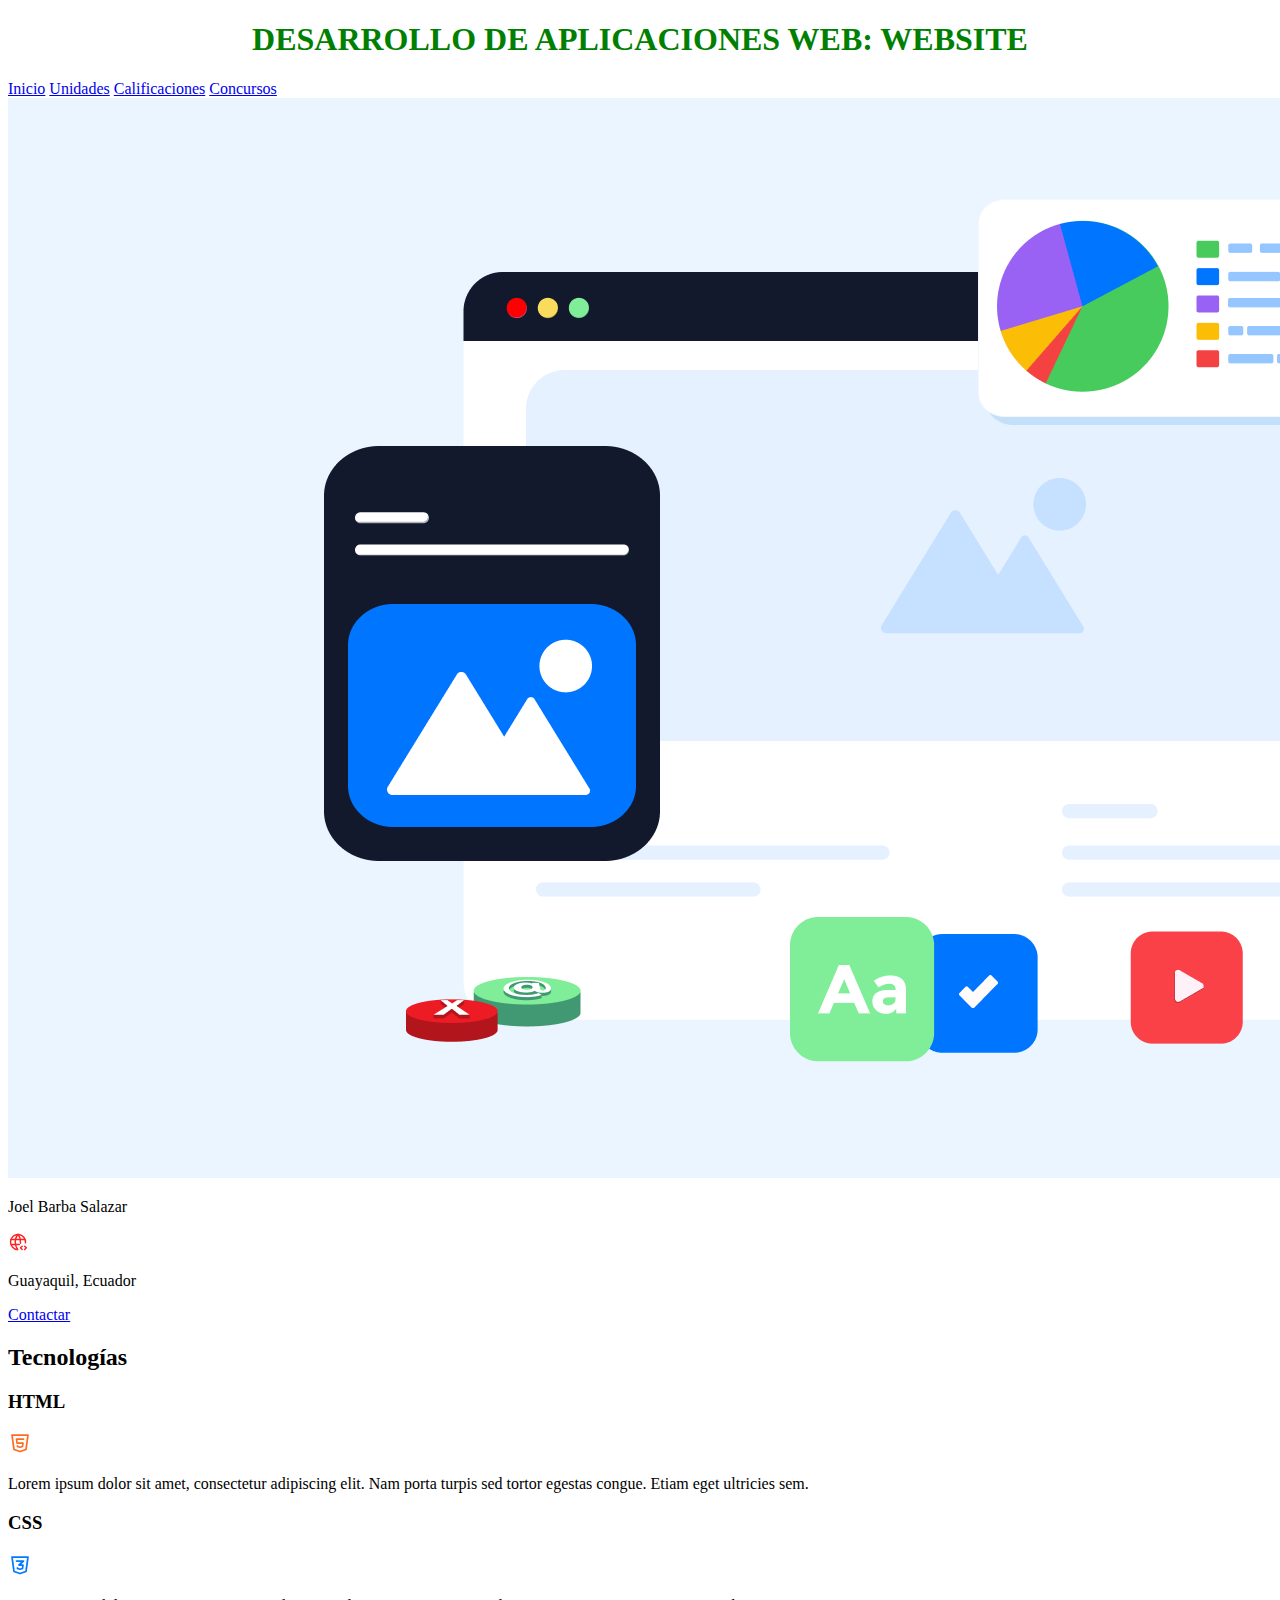
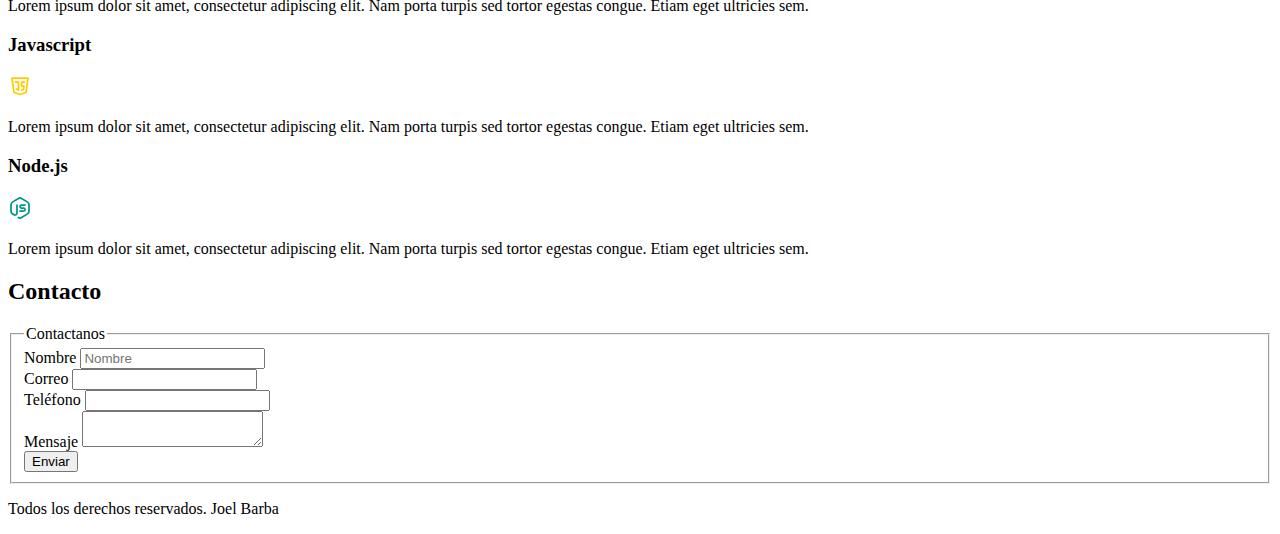
<file: index.html>
<!DOCTYPE html>
<html lang="en">
  <head>
    <meta charset="UTF-8" />
    <meta name="viewport" content="width=device-width, initial-scale=1.0" />
    <title>UG</title>
    <style>
      h1 {
        text-align: end;
        text-align: center;
        color: green;
        text-transform: uppercase;
      }
    </style>
  </head>
  <body>
    <header>
      <h1>Desarrollo de Aplicaciones Web: Website</h1>
    </header>
    <nav>
      <a href="#">Inicio</a>
      <a href="unidades.html">Unidades</a>
      <a href="calificaciones.html">Calificaciones</a>
      <a href="concursos.html">Concursos</a>
    </nav>
    <img src="images/webdesarrollo.png" />
    <section>
      <p>Joel Barba Salazar</p>
      <img src="icons/mundo.svg" />
      <p>Guayaquil, Ecuador</p>
      <a href="#">Contactar</a
      ><!--Simular un botón-->
    </section>

    <main>
      <h2>Tecnologías</h2>
      <!-- Si tiene un heading como primer hijo se recomienda hacer una section -->

      <section>
        <h3>HTML</h3>
        <img src="icons/html.svg" />
        <p>
          Lorem ipsum dolor sit amet, consectetur adipiscing elit. Nam porta
          turpis sed tortor egestas congue. Etiam eget ultricies sem.
        </p>
      </section>

      <section>
        <h3>CSS</h3>
        <img src="icons/css.svg" />
        <p>
          Lorem ipsum dolor sit amet, consectetur adipiscing elit. Nam porta
          turpis sed tortor egestas congue. Etiam eget ultricies sem.
        </p>
      </section>

      <section>
        <h3>Javascript</h3>
        <img src="icons/javascript.svg" />
        <p>
          Lorem ipsum dolor sit amet, consectetur adipiscing elit. Nam porta
          turpis sed tortor egestas congue. Etiam eget ultricies sem.
        </p>
      </section>

      <section>
        <h3>Node.js</h3>
        <img src="icons/node.svg" />
        <p>
          Lorem ipsum dolor sit amet, consectetur adipiscing elit. Nam porta
          turpis sed tortor egestas congue. Etiam eget ultricies sem.
        </p>
      </section>
    </main>

    <section>
      <h2>Contacto</h2>
      <form>
        <fieldset>
          <legend>Contactanos</legend>

          <div>
            <label>Nombre</label>
            <input type="text" placeholder="Nombre" />
          </div>

          <div>
            <label>Correo</label>
            <input type="email" />
          </div>

          <div>
            <label>Teléfono</label>
            <input type="tel" />
          </div>

          <div>
            <label>Mensaje</label>
            <textarea></textarea>
          </div>

          <div>
            <input type="submit" value="Enviar" />
          </div>
        </fieldset>
      </form>
    </section>

    <footer>
      <p>Todos los derechos reservados. Joel Barba</p>
    </footer>
  </body>
</html>
</file>
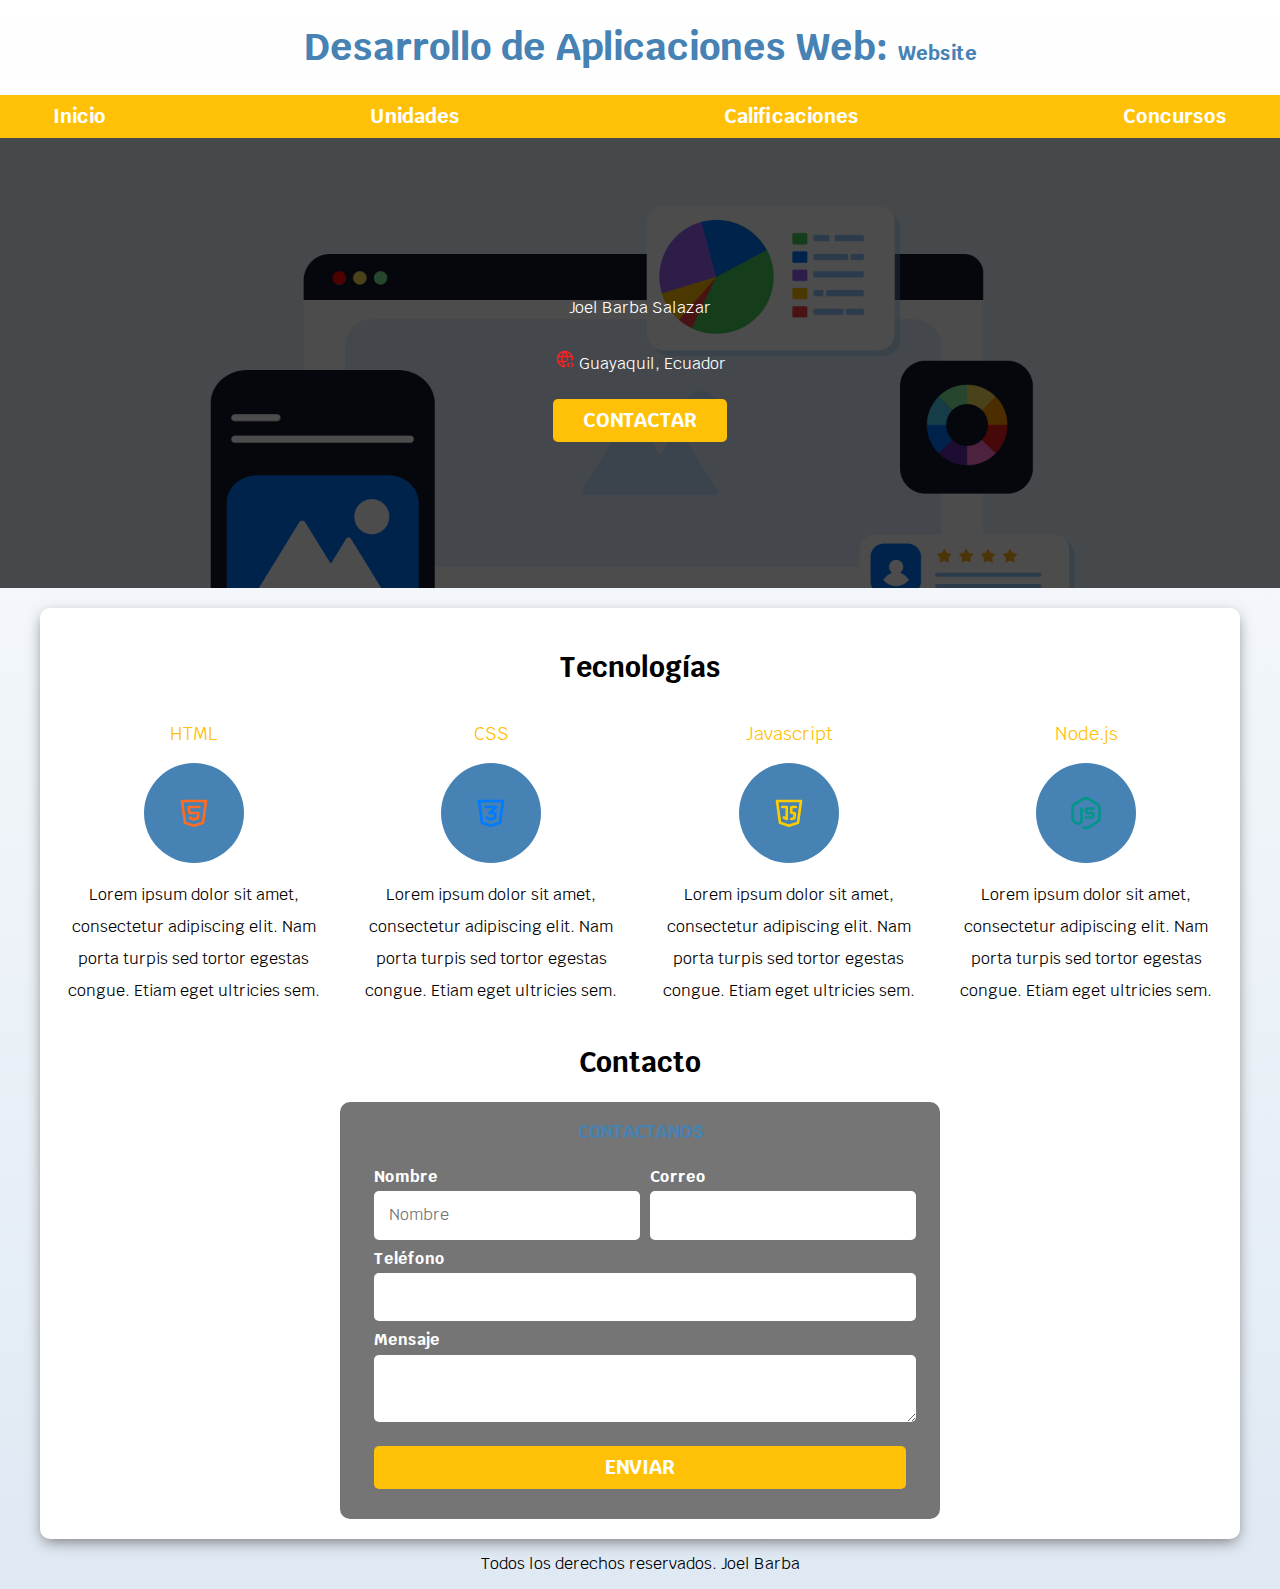
<file: curso_website/index.html>
<!DOCTYPE html>
<html lang="en">
  <head>
    <meta charset="UTF-8" />
    <meta name="viewport" content="width=device-width, initial-scale=1.0" />
    <title>UG</title>
    <link rel="preload" href="css/normalize.css" as="style" />
    <link rel="stylesheet" href="css/normalize.css" />
    <link href="css/estilos.css" rel="preload" as="style" />
    <link href="css/estilos.css" rel="stylesheet" />
    <link rel="preconnect" href="https://fonts.googleapis.com" />
    <link rel="preconnect" href="https://fonts.gstatic.com" crossorigin />
    <link
      href="https://fonts.googleapis.com/css2?family=Krub:wght@300;400;700&display=swap"
      rel="stylesheet"
    />
  </head>
  <body>
    <header>
      <h1 class="titulo">
        Desarrollo de Aplicaciones Web: <span>Website</span>
      </h1>
      <!--Utlizar solo un elemento h1 por documento html-->
    </header>

    <div class="nav-bg">
      <nav class="navegacion-principal contenedor">
        <a href="#">Inicio</a>
        <a href="unidades.html">Unidades</a>
        <a href="calificaciones.html">Calificaciones</a>
        <a href="concursos.html">Concursos</a>
      </nav>
    </div>

    <section class="hero">
      <div class="contenido-hero">
        <p>Joel Barba Salazar</p>

        <p><img src="icons/mundo.svg" /> Guayaquil, Ecuador</p>
        <a class="boton" href="#">Contactar</a
        ><!--Simular un botón-->
      </div>
    </section>

    <main class="contenedor sombra">
      <h2>Tecnologías</h2>
      <!-- Si tiene un heading como primer hijo se recomienda hacer una section -->
      <div class="lenguajes">
        <section class="lenguaje">
          <h3>HTML</h3>
          <div class="iconos">
            <img src="icons/html.svg" />
          </div>

          <p>
            Lorem ipsum dolor sit amet, consectetur adipiscing elit. Nam porta
            turpis sed tortor egestas congue. Etiam eget ultricies sem.
          </p>
        </section>

        <section class="lenguaje">
          <h3>CSS</h3>
          <div class="iconos">
            <img src="icons/css.svg" />
          </div>
          <p>
            Lorem ipsum dolor sit amet, consectetur adipiscing elit. Nam porta
            turpis sed tortor egestas congue. Etiam eget ultricies sem.
          </p>
        </section>

        <section class="lenguaje">
          <h3>Javascript</h3>
          <div class="iconos">
            <img src="icons/javascript.svg" />
          </div>
          <p>
            Lorem ipsum dolor sit amet, consectetur adipiscing elit. Nam porta
            turpis sed tortor egestas congue. Etiam eget ultricies sem.
          </p>
        </section>

        <section class="lenguaje">
          <h3>Node.js</h3>
          <div class="iconos">
            <img src="icons/node.svg" />
          </div>
          <p>
            Lorem ipsum dolor sit amet, consectetur adipiscing elit. Nam porta
            turpis sed tortor egestas congue. Etiam eget ultricies sem.
          </p>
        </section>
      </div>

      <section>
        <h2>Contacto</h2>
        <form class="formulario">
          <fieldset>
            <legend>Contactanos</legend>

            <div class="contenedor-campos">
              <div class="campo">
                <label>Nombre</label>
                <input class="input-text" type="text" placeholder="Nombre" />
              </div>

              <div class="campo">
                <label>Correo</label>
                <input class="input-text" type="email" />
              </div>

              <div class="campo">
                <label>Teléfono</label>
                <input class="input-text" type="tel" />
              </div>

              <div class="campo">
                <label>Mensaje</label>
                <textarea class="input-text"></textarea>
              </div>
            </div>
            <div class="enviar">
              <input class="boton" type="submit" value="Enviar" />
            </div>
          </fieldset>
        </form>
      </section>
    </main>
    <footer class="footer">
      <p>Todos los derechos reservados. Joel Barba</p>
    </footer>
  </body>
</html>
</file>
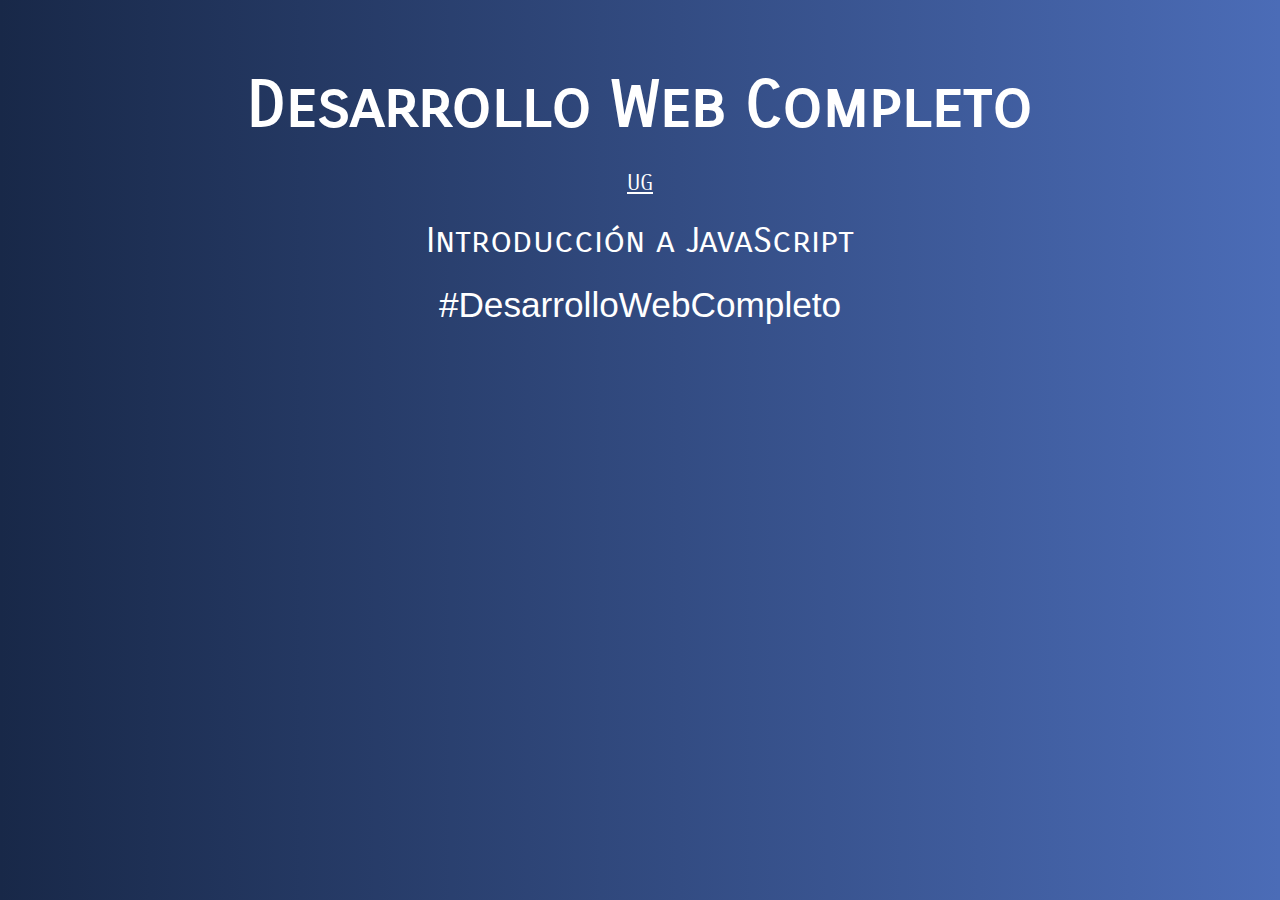
<file: IntroduccionJS/index.html>
<!DOCTYPE html>
<html lang="en">
  <head>
    <meta charset="UTF-8" />
    <meta name="viewport" content="width=device-width, initial-scale=1.0" />
    <title>Introducción JavaScript</title>
    <link
      href="https://fonts.googleapis.com/css2?family=Carrois+Gothic+SC&display=swap"
      rel="stylesheet"
    />
    <link rel="stylesheet" href="css/style.css" />
  </head>
  <body>
    <div class="contenido">
      <h1>Desarrollo Web Completo</h1>
      <a href="http://ug.edu.ec" target="_blank" id="boton">UG</a>
      <p>Introducción a JavaScript</p>
      <p class="hashtag">#DesarrolloWebCompleto</p>
    </div>

    <script src="js/fetchapi.js"></script>
  </body>
</html>
</file>
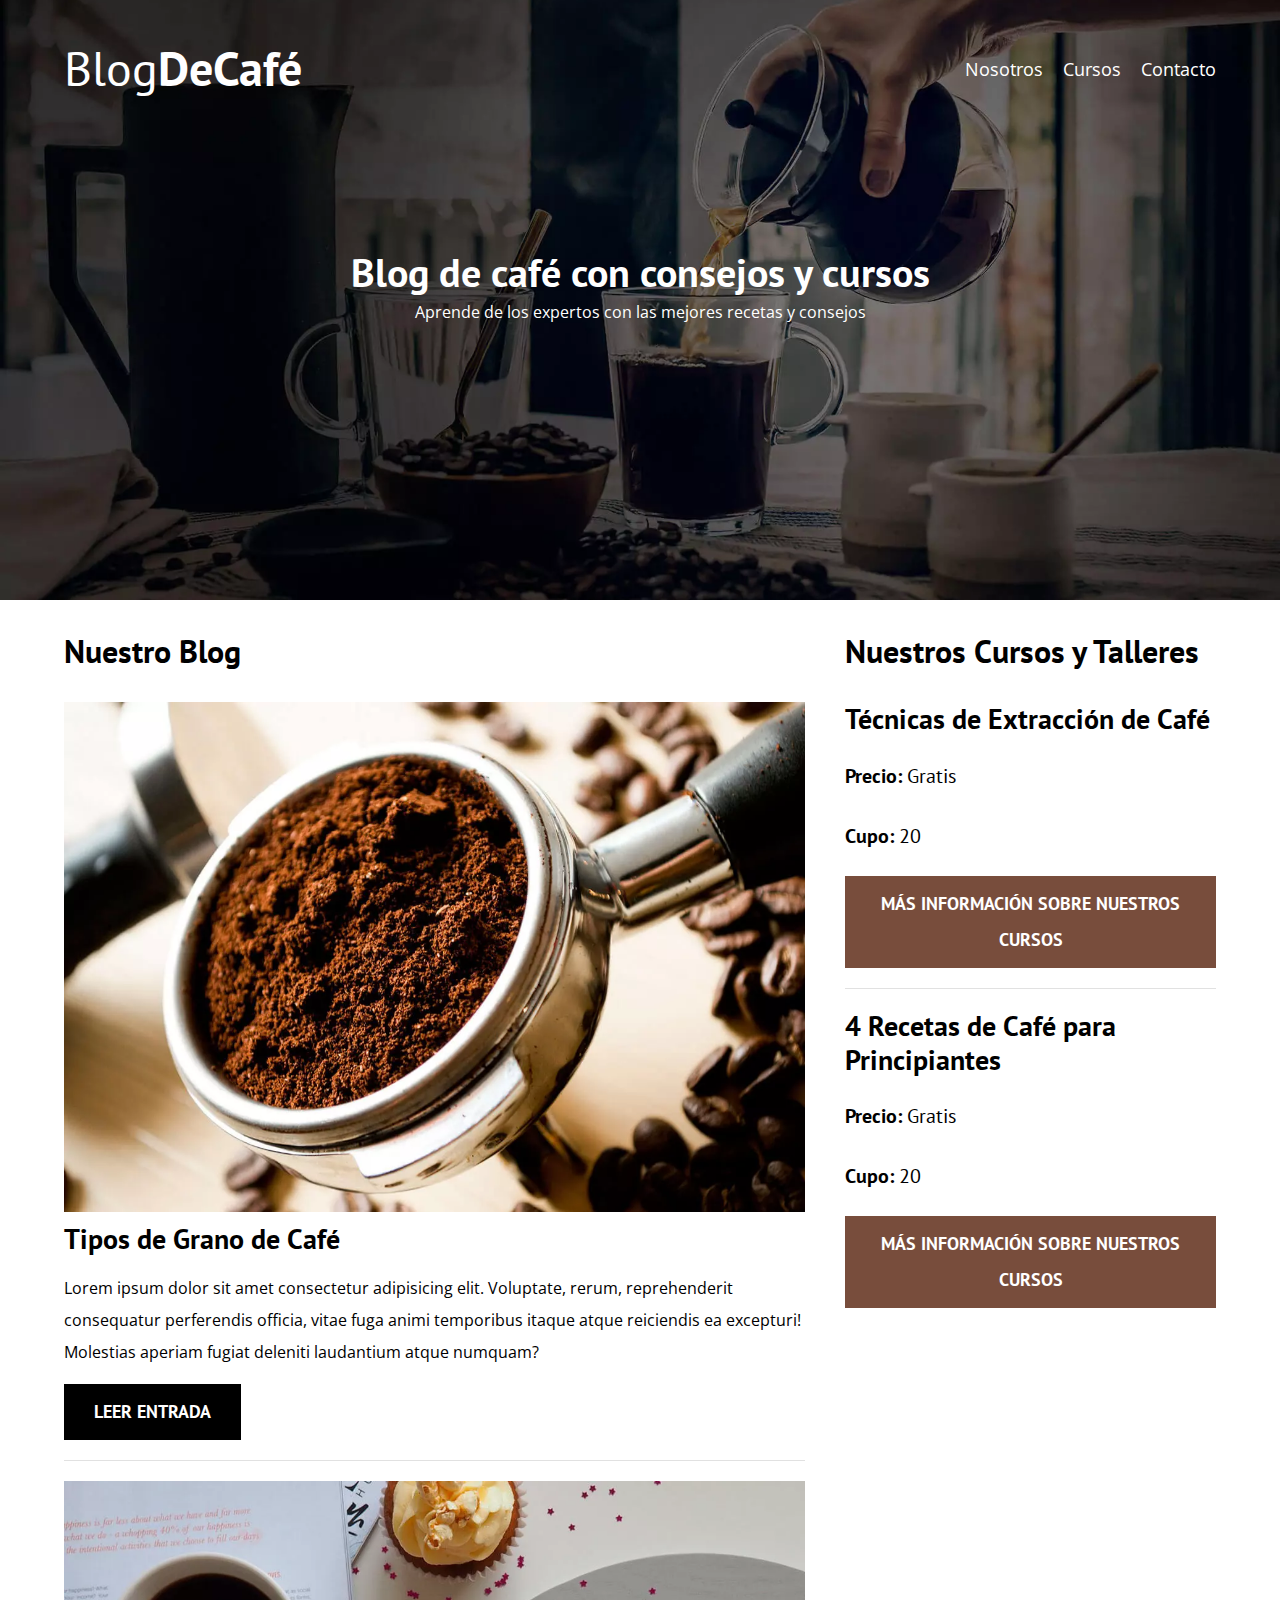
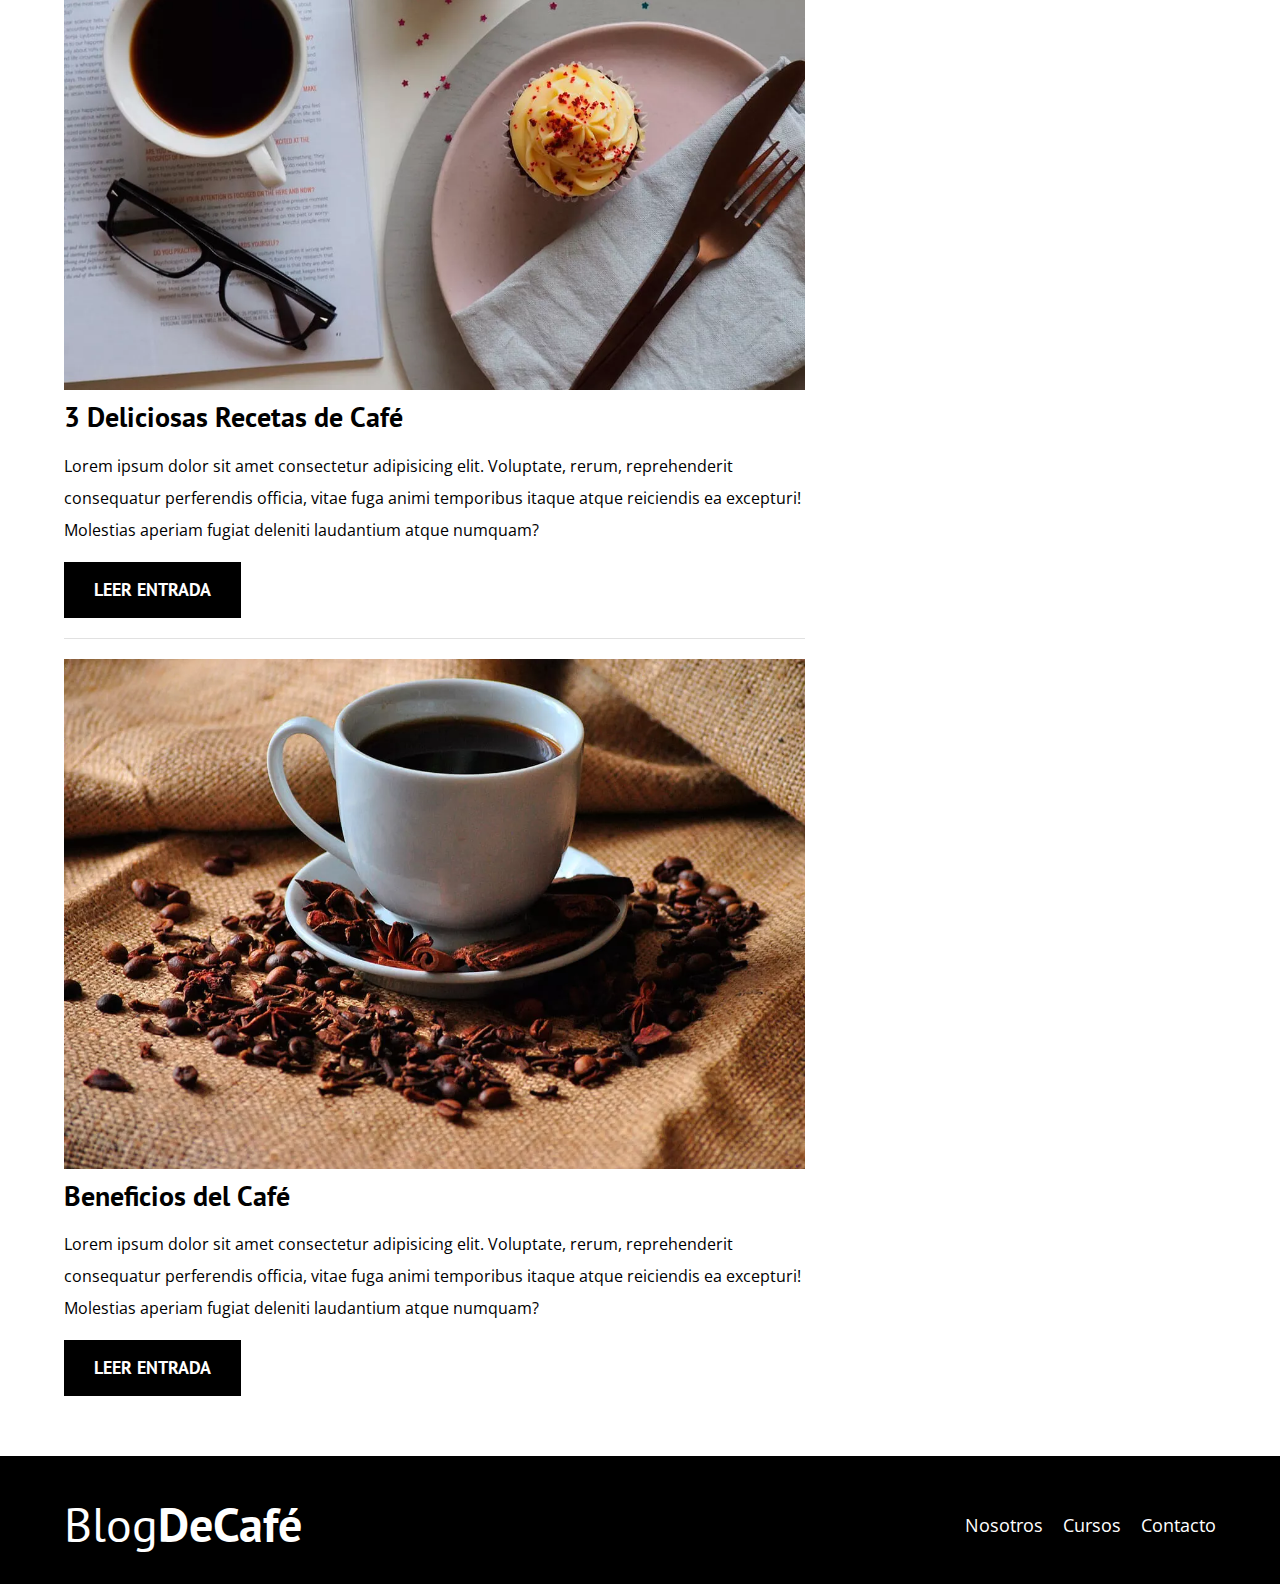
<file: JavascriptDOM/index.html>
<!DOCTYPE html>
<html lang="en">
  <head>
    <meta charset="UTF-8" />
    <meta name="viewport" content="width=device-width, initial-scale=1.0" />
    <title>BlogDeCafé</title>
    <meta name="description" content="Página web de blog de café" />

    <!-- Prefetch -->
    <link rel="prefetch" href="nosotros.html" as="document" />

    <!-- Preload -->
    <link rel="preload" href="css/normalize.css" as="style" />
    <link rel="stylesheet" href="css/normalize.css" />

    <link
      rel="preload"
      href="https://fonts.googleapis.com/css2?family=Open+Sans&family=PT+Sans:wght@400;700&display=swap"
      crossorigin="crossorigin"
      as="font"
    />
    <link
      href="https://fonts.googleapis.com/css2?family=Open+Sans&family=PT+Sans:wght@400;700&display=swap"
      rel="stylesheet"
    />

    <link rel="preload" href="css/style.css" as="style" />
    <link rel="stylesheet" href="css/style.css" />
  </head>
  <body>
    <header class="header">
      <div class="contenedor">
        <div class="barra">
          <a class="logo" href="index.html">
            <h1 class="logo__nombre no-margin centrar-texto">
              Blog<span class="logo__bold">DeCafé</span>
            </h1>
          </a>

          <nav class="navegacion">
            <a href="nosotros.html" class="navegacion__enlace">Nosotros</a>
            <a href="cursos.html" class="navegacion__enlace">Cursos</a>
            <a href="contacto.html" class="navegacion__enlace">Contacto</a>
          </nav>
        </div>
      </div>

      <div class="header__texto">
        <h2 class="no-margin">Blog de café con consejos y cursos</h2>
        <p class="no-margin">
          Aprende de los expertos con las mejores recetas y consejos
        </p>
      </div>
    </header>

    <div class="contenedor contenido-principal">
      <main class="blog">
        <h3>Nuestro Blog</h3>

        <article class="entrada">
          <div class="entrada__imagen">
            <picture>
              <source
                loading="lazy"
                srcset="img/blog1.webp"
                type="image/webp"
              />
              <img loading="lazy" src="img/blog1.jpg" alt="imagen blog" />
            </picture>
          </div>

          <div class="entrada__contenido">
            <h4 class="no-margin">Tipos de Grano de Café</h4>
            <p>
              Lorem ipsum dolor sit amet consectetur adipisicing elit.
              Voluptate, rerum, reprehenderit consequatur perferendis officia,
              vitae fuga animi temporibus itaque atque reiciendis ea excepturi!
              Molestias aperiam fugiat deleniti laudantium atque numquam?
            </p>
            <a href="entrada.html" class="boton boton--primario"
              >Leer Entrada</a
            >
          </div>
        </article>

        <article class="entrada">
          <div class="entrada__imagen">
            <picture>
              <source
                loading="lazy"
                srcset="img/blog2.webp"
                type="image/webp"
              />
              <img loading="lazy" src="img/blog2.jpg" alt="imagen blog" />
            </picture>
          </div>

          <div class="entrada__contenido">
            <h4 class="no-margin">3 Deliciosas Recetas de Café</h4>
            <p>
              Lorem ipsum dolor sit amet consectetur adipisicing elit.
              Voluptate, rerum, reprehenderit consequatur perferendis officia,
              vitae fuga animi temporibus itaque atque reiciendis ea excepturi!
              Molestias aperiam fugiat deleniti laudantium atque numquam?
            </p>
            <a href="entrada.html" class="boton boton--primario"
              >Leer Entrada</a
            >
          </div>
        </article>

        <article class="entrada">
          <div class="entrada__imagen">
            <picture>
              <source
                loading="lazy"
                srcset="img/blog3.webp"
                type="image/webp"
              />
              <img loading="lazy" src="img/blog3.jpg" alt="imagen blog" />
            </picture>
          </div>

          <div class="entrada__contenido">
            <h4 class="no-margin">Beneficios del Café</h4>
            <p>
              Lorem ipsum dolor sit amet consectetur adipisicing elit.
              Voluptate, rerum, reprehenderit consequatur perferendis officia,
              vitae fuga animi temporibus itaque atque reiciendis ea excepturi!
              Molestias aperiam fugiat deleniti laudantium atque numquam?
            </p>
            <a href="entrada.html" class="boton boton--primario"
              >Leer Entrada</a
            >
          </div>
        </article>
      </main>
      <aside class="sidebar">
        <h3>Nuestros Cursos y Talleres</h3>

        <ul class="cursos no-padding">
          <li class="widget-curso">
            <h4 class="no-margin">Técnicas de Extracción de Café</h4>
            <p class="widget-curso__label">
              Precio:
              <span class="widget-curso__info">Gratis</span>
            </p>
            <p class="widget-curso__label">
              Cupo:
              <span class="widget-curso__info">20</span>
            </p>
            <a href="entrada.html" class="boton boton--secundario"
              >Más Información sobre nuestros cursos</a
            >
          </li>

          <li class="widget-curso">
            <h4 class="no-margin">4 Recetas de Café para Principiantes</h4>
            <p class="widget-curso__label">
              Precio:
              <span class="widget-curso__info">Gratis</span>
            </p>
            <p class="widget-curso__label">
              Cupo:
              <span class="widget-curso__info">20</span>
            </p>
            <a href="entrada.html" class="boton boton--secundario"
              >Más Información sobre nuestros cursos</a
            >
          </li>
        </ul>
      </aside>
    </div>

    <footer class="footer">
      <div class="contenedor">
        <div class="barra">
          <a class="logo" href="index.html">
            <h1 class="logo__nombre no-margin centrar-texto">
              Blog<span class="logo__bold">DeCafé</span>
            </h1>
          </a>

          <nav class="navegacion">
            <a href="nosotros.html" class="navegacion__enlace">Nosotros</a>
            <a href="cursos.html" class="navegacion__enlace">Cursos</a>
            <a href="contacto.html" class="navegacion__enlace">Contacto</a>
          </nav>
        </div>
      </div>
    </footer>

    <script src="js/modernizr.js"></script>
  </body>
</html>
</file>
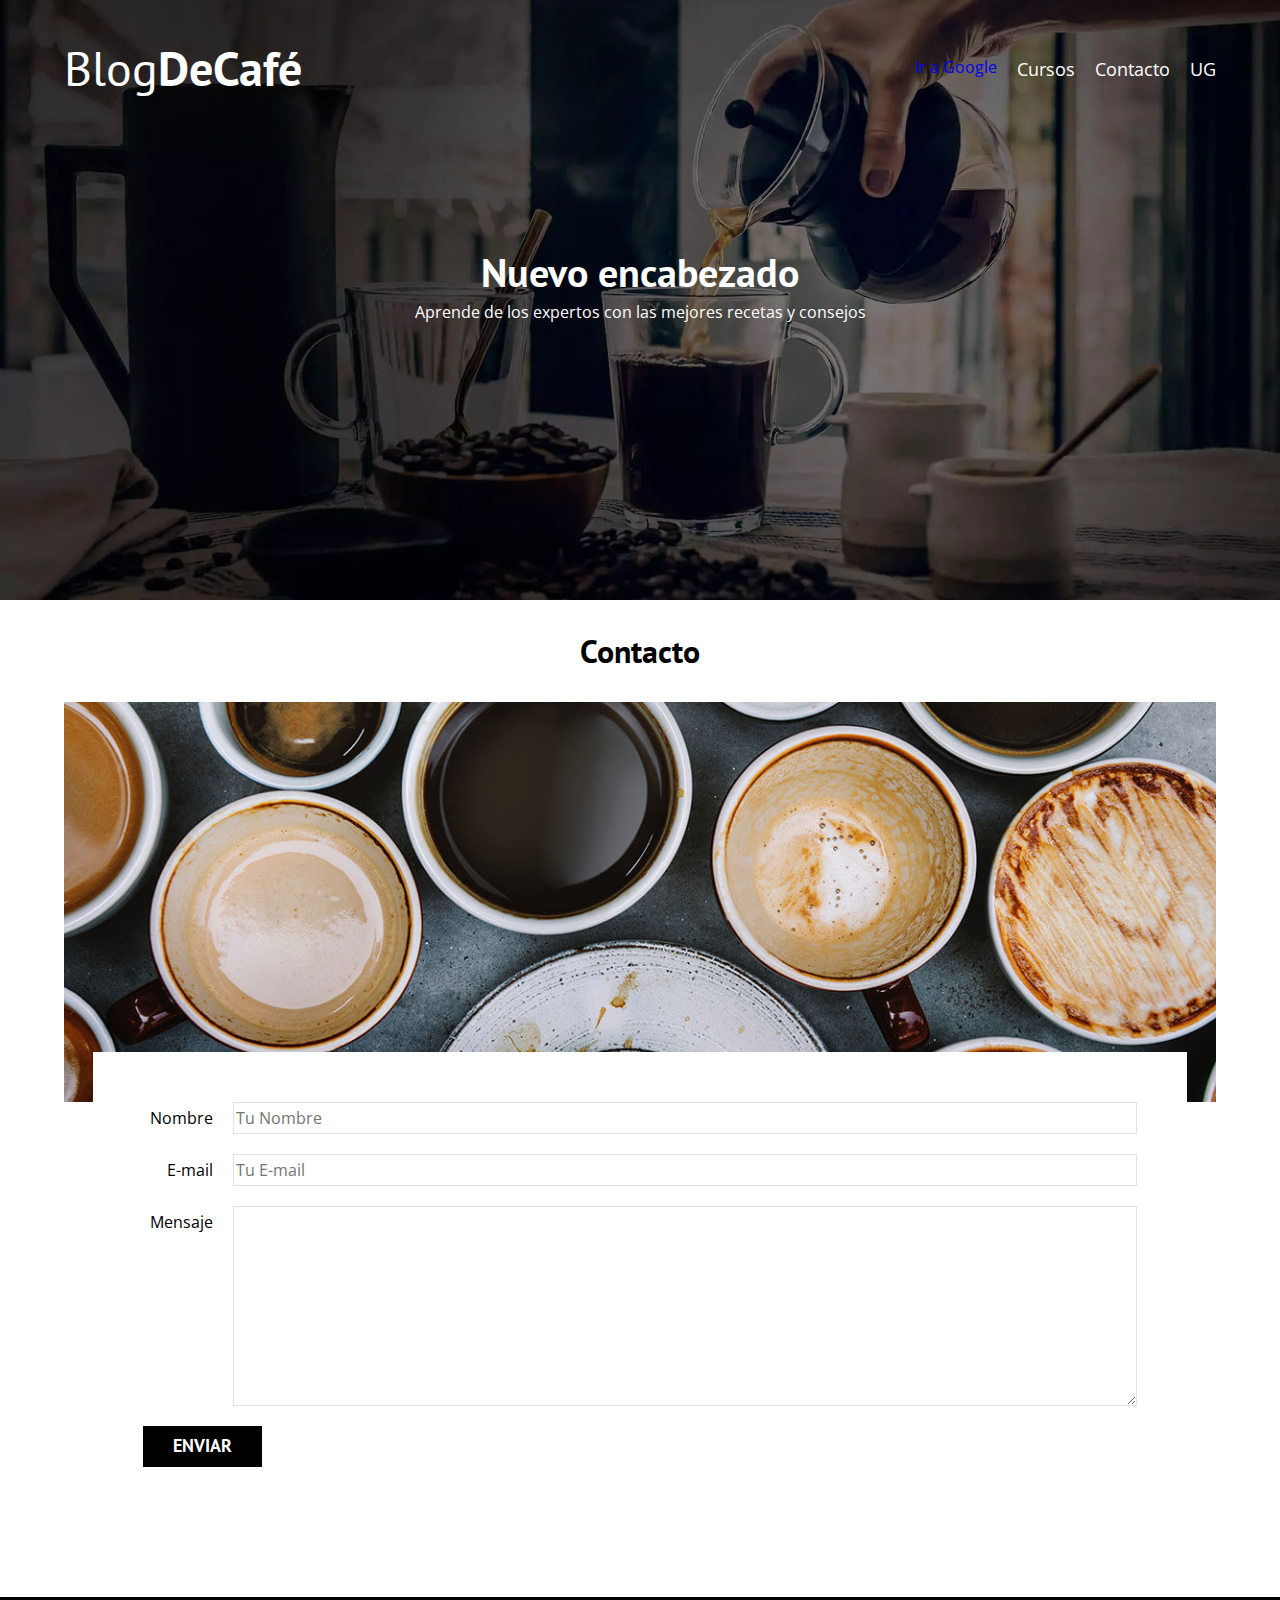
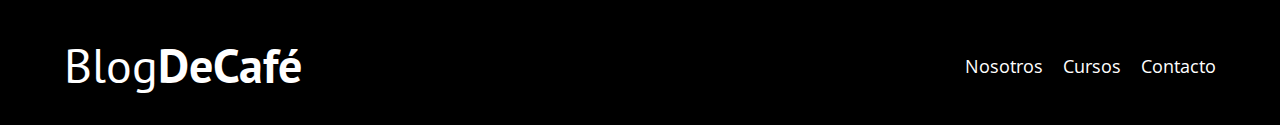
<file: JavascriptDOM/contacto.html>
<!DOCTYPE html>
<html lang="en">
  <head>
    <meta charset="UTF-8" />
    <meta name="viewport" content="width=device-width, initial-scale=1.0" />
    <title>BlogDeCafé</title>
    <link rel="stylesheet" href="css/normalize.css" />
    <link
      href="https://fonts.googleapis.com/css2?family=Open+Sans&family=PT+Sans:wght@400;700&display=swap"
      rel="stylesheet"
    />
    <link rel="stylesheet" href="css/style.css" />
  </head>
  <body>
    <header class="header">
      <div class="contenedor">
        <div class="barra">
          <a class="logo" href="index.html">
            <h1 class="logo__nombre no-margin centrar-texto">
              Blog<span class="logo__bold">DeCafé</span>
            </h1>
          </a>

          <nav class="navegacion">
            <a href="nosotros.html" class="navegacion__enlace">Nosotros</a>
            <a href="cursos.html" class="navegacion__enlace">Cursos</a>
            <a href="contacto.html" class="navegacion__enlace">Contacto</a>
          </nav>
        </div>
      </div>

      <div class="header__texto">
        <h2 id="heading" class="no-margin">
          Blog de café con consejos y cursos
        </h2>
        <p class="no-margin">
          Aprende de los expertos con las mejores recetas y consejos
        </p>
      </div>
    </header>

    <main class="contenedor">
      <h3 class="centrar-texto">Contacto</h3>

      <div class="contacto-bg"></div>

      <form class="formulario">
        <div class="campo">
          <label class="campo__label" for="nombre">Nombre</label>
          <input
            class="campo__field"
            type="text"
            placeholder="Tu Nombre"
            id="nombre"
          />
        </div>
        <div class="campo">
          <label class="campo__label" for="email">E-mail</label>
          <input
            class="campo__field"
            type="email"
            placeholder="Tu E-mail"
            id="email"
          />
        </div>
        <div class="campo">
          <label class="campo__label" for="mensaje">Mensaje</label>
          <textarea
            class="campo__field campo__field--textarea"
            id="mensaje"
          ></textarea>
        </div>

        <div class="campo">
          <input type="submit" value="Enviar" class="boton boton--primario" />
        </div>
      </form>
    </main>

    <footer class="footer">
      <div class="contenedor">
        <div class="barra">
          <a class="logo" href="index.html">
            <h1 class="logo__nombre no-margin centrar-texto">
              Blog<span class="logo__bold">DeCafé</span>
            </h1>
          </a>

          <nav class="navegacion">
            <a href="nosotros.html" class="navegacion__enlace">Nosotros</a>
            <a href="cursos.html" class="navegacion__enlace">Cursos</a>
            <a href="contacto.html" class="navegacion__enlace">Contacto</a>
          </nav>
        </div>
      </div>
    </footer>
    <script src="js/modernizr.js"></script>
    <script src="js/scripts.js"></script>
  </body>
</html>
</file>
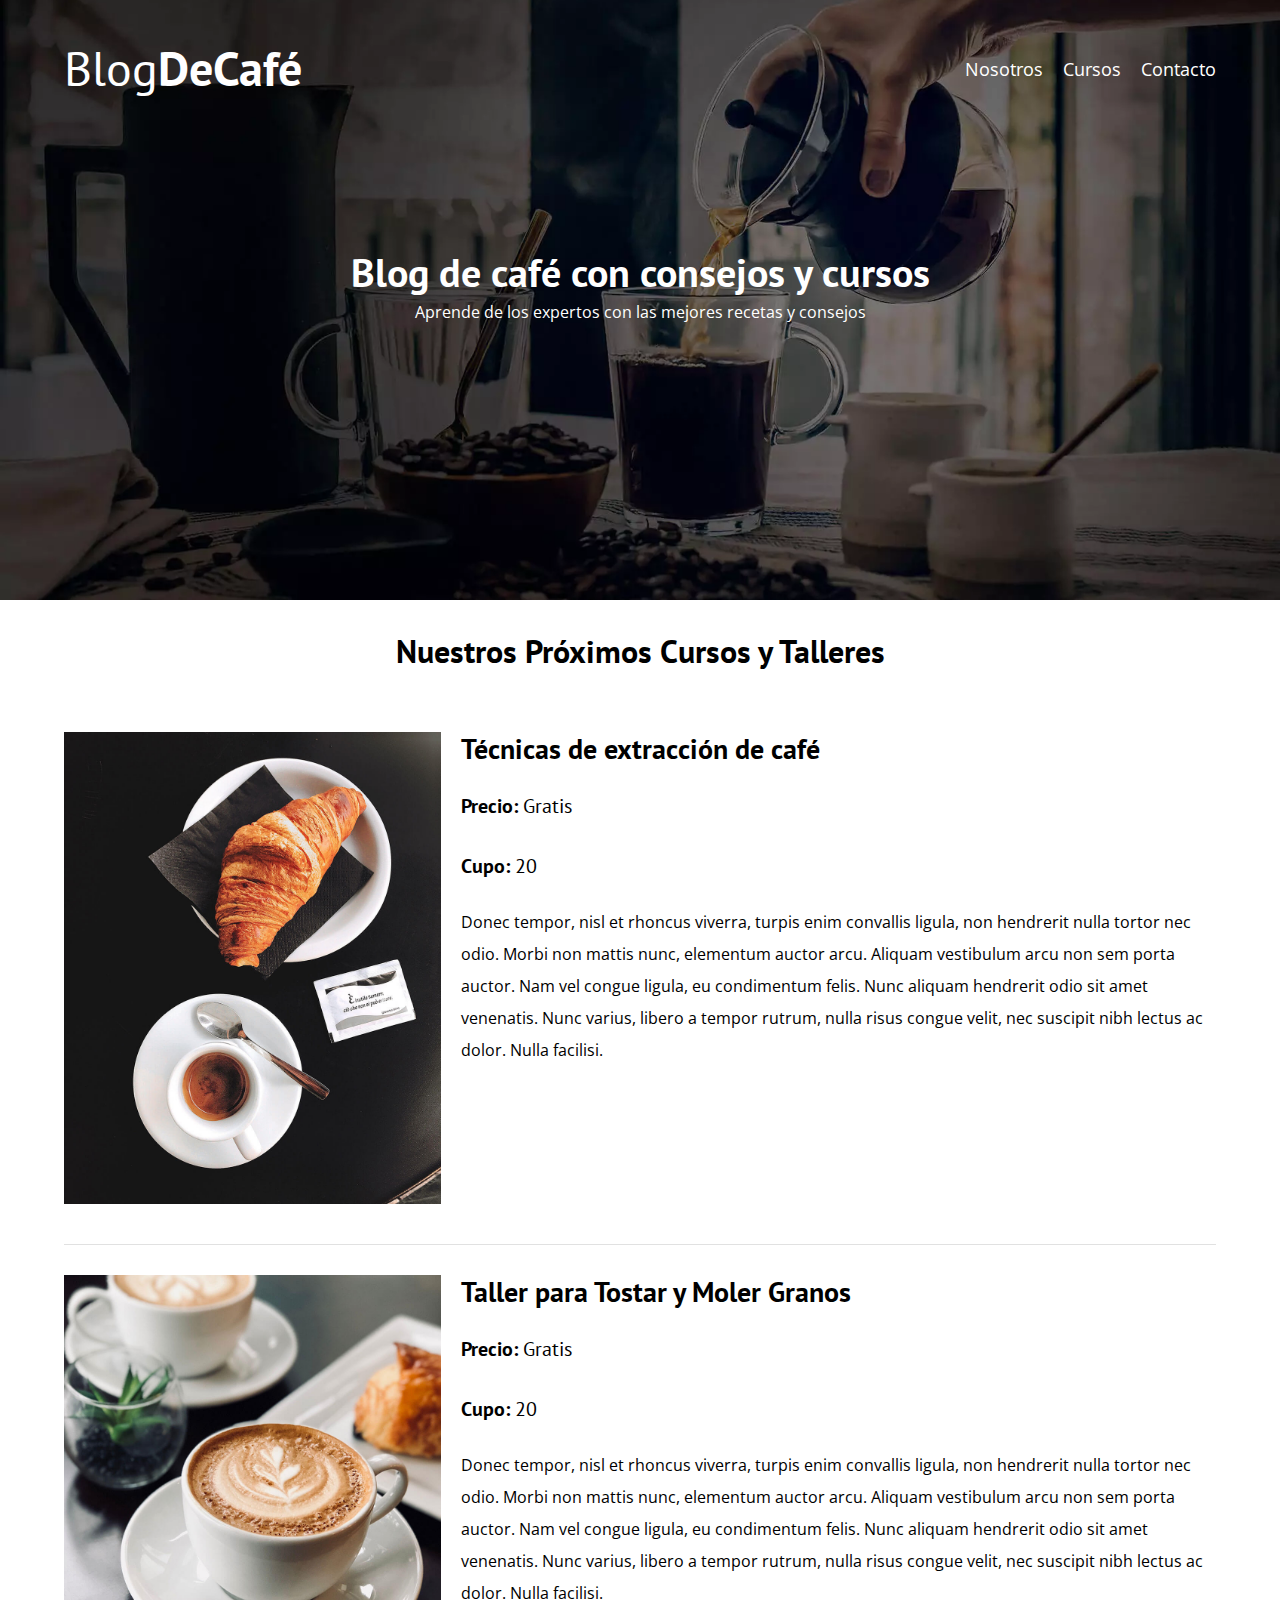
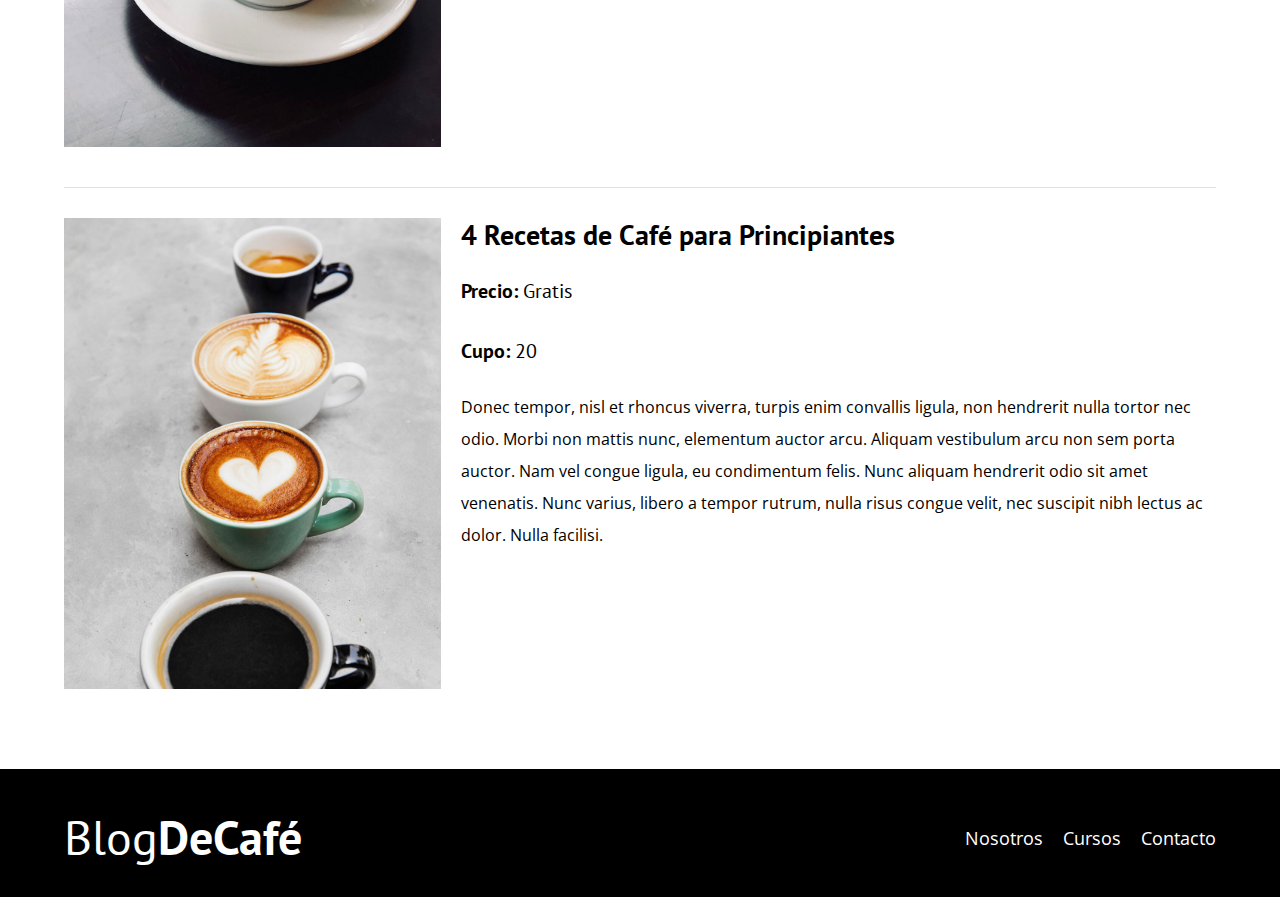
<file: JavascriptDOM/cursos.html>
<!DOCTYPE html>
<html lang="en">
<head>
    <meta charset="UTF-8">
    <meta name="viewport" content="width=device-width, initial-scale=1.0">
    <title>BlogDeCafé</title>
    <link rel="stylesheet" href="css/normalize.css">
    <link href="https://fonts.googleapis.com/css2?family=Open+Sans&family=PT+Sans:wght@400;700&display=swap" rel="stylesheet">
    <link rel="stylesheet" href="css/style.css">
</head>
<body>

    <header class="header">

        <div class="contenedor">
            <div class="barra">
                <a class="logo" href="index.html">
                    <h1 class="logo__nombre no-margin centrar-texto">Blog<span class="logo__bold">DeCafé</span></h1>
                </a>

                <nav class="navegacion">
                    <a href="nosotros.html" class="navegacion__enlace">Nosotros</a>
                    <a href="cursos.html" class="navegacion__enlace">Cursos</a>
                    <a href="contacto.html" class="navegacion__enlace">Contacto</a>
                </nav>
            </div>
        </div>

        <div class="header__texto">
            <h2 class="no-margin">Blog de café con consejos y cursos</h2>
            <p class="no-margin">Aprende de los expertos con las mejores recetas y consejos</p>
        </div>
    </header>

    <main class="contenedor">
        <h3 class="centrar-texto">Nuestros Próximos Cursos y Talleres</h3>

        <div class="curso">
            <div class="curso__imagen">
                <img src="img/curso1.jpg" alt="Imagen del curso">
            </div>
            <div class="curso__informacion">
                <h4 class="no-margin">Técnicas de extracción de café</h4>
                <p class="curso__label">Precio: 
                    <span class="curso__info">Gratis</span>
                </p>
                <p class="curso__label">Cupo: 
                    <span class="curso__info">20</span>
                </p>
                <p class="curso__descripcion">
                    Donec tempor, nisl et rhoncus viverra, turpis enim convallis ligula, non hendrerit nulla tortor nec odio. Morbi non mattis nunc, elementum auctor arcu. Aliquam vestibulum arcu non sem porta auctor. Nam vel congue ligula, eu condimentum felis. Nunc aliquam hendrerit odio sit amet venenatis. Nunc varius, libero a tempor rutrum, nulla risus congue velit, nec suscipit nibh lectus ac dolor. Nulla facilisi.
                </p>
            </div> <!--.curso-informacion-->
        </div> <!--.curso -->

        <div class="curso">
            <div class="curso__imagen">
                <img src="img/curso2.jpg" alt="Imagen del curso">
            </div>
            <div class="curso__informacion">
                <h4 class="no-margin">Taller para Tostar y Moler Granos</h4>
                <p class="curso__label">Precio: 
                    <span class="curso__info">Gratis</span>
                </p>
                <p class="curso__label">Cupo: 
                    <span class="curso__info">20</span>
                </p>
                <p class="curso__descripcion">
                    Donec tempor, nisl et rhoncus viverra, turpis enim convallis ligula, non hendrerit nulla tortor nec odio. Morbi non mattis nunc, elementum auctor arcu. Aliquam vestibulum arcu non sem porta auctor. Nam vel congue ligula, eu condimentum felis. Nunc aliquam hendrerit odio sit amet venenatis. Nunc varius, libero a tempor rutrum, nulla risus congue velit, nec suscipit nibh lectus ac dolor. Nulla facilisi.
                </p>
            </div> <!--.curso-informacion-->
        </div> <!--.curso -->

        <div class="curso">
            <div class="curso__imagen">
                <img src="img/curso3.jpg" alt="Imagen del curso">
            </div>
            <div class="curso__informacion">
                <h4 class="no-margin">4 Recetas de Café para Principiantes</h4>
                <p class="curso__label">Precio: 
                    <span class="curso__info">Gratis</span>
                </p>
                <p class="curso__label">Cupo: 
                    <span class="curso__info">20</span>
                </p>
                <p class="curso__descripcion">
                    Donec tempor, nisl et rhoncus viverra, turpis enim convallis ligula, non hendrerit nulla tortor nec odio. Morbi non mattis nunc, elementum auctor arcu. Aliquam vestibulum arcu non sem porta auctor. Nam vel congue ligula, eu condimentum felis. Nunc aliquam hendrerit odio sit amet venenatis. Nunc varius, libero a tempor rutrum, nulla risus congue velit, nec suscipit nibh lectus ac dolor. Nulla facilisi.
                </p>
            </div> <!--.curso-informacion-->
        </div> <!--.curso -->

        
    </main>

    <footer class="footer">
        <div class="contenedor">
            <div class="barra">
                <a class="logo" href="index.html">
                    <h1 class="logo__nombre no-margin centrar-texto">Blog<span class="logo__bold">DeCafé</span></h1>
                </a>

                <nav class="navegacion">
                    <a href="nosotros.html" class="navegacion__enlace">Nosotros</a>
                    <a href="cursos.html" class="navegacion__enlace">Cursos</a>
                    <a href="contacto.html" class="navegacion__enlace">Contacto</a>
                </nav>
            </div>
        </div>
    </footer>
    <script src="js/modernizr.js"></script>
</body>
</html>
</file>
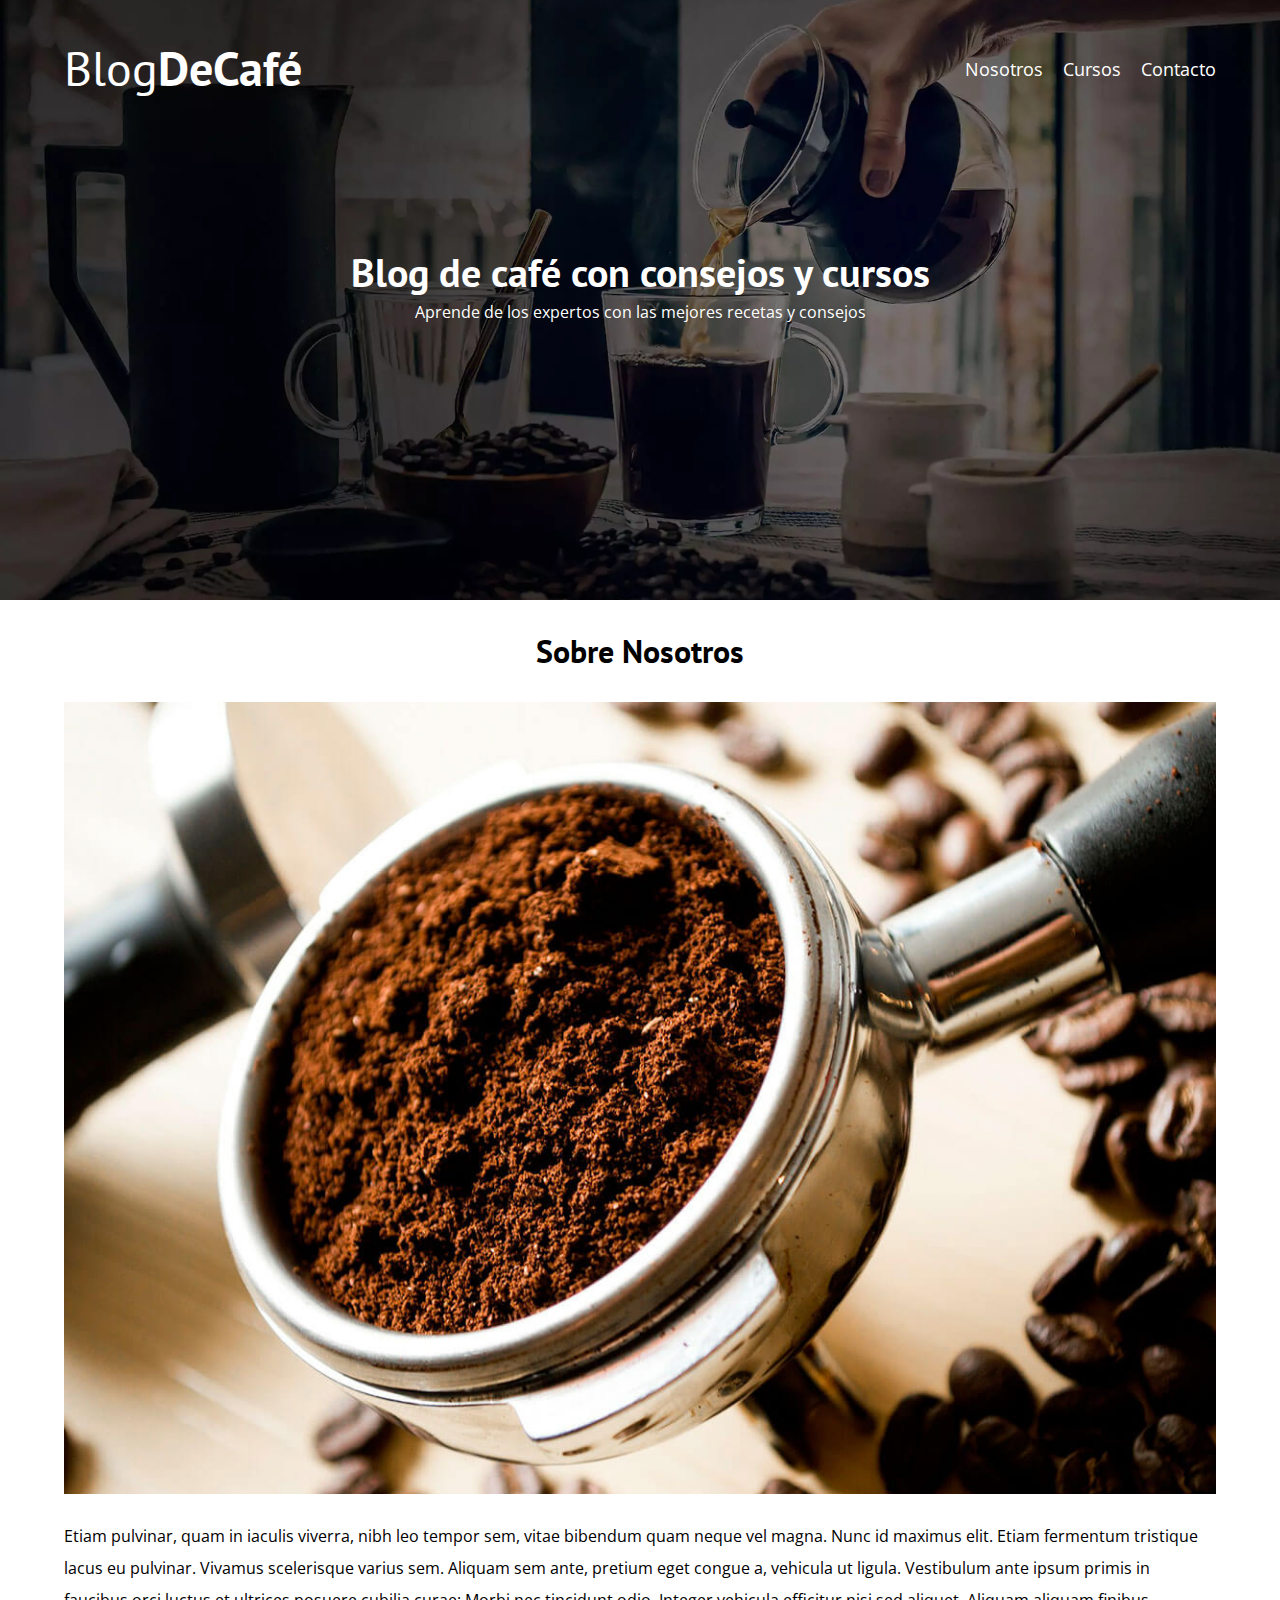
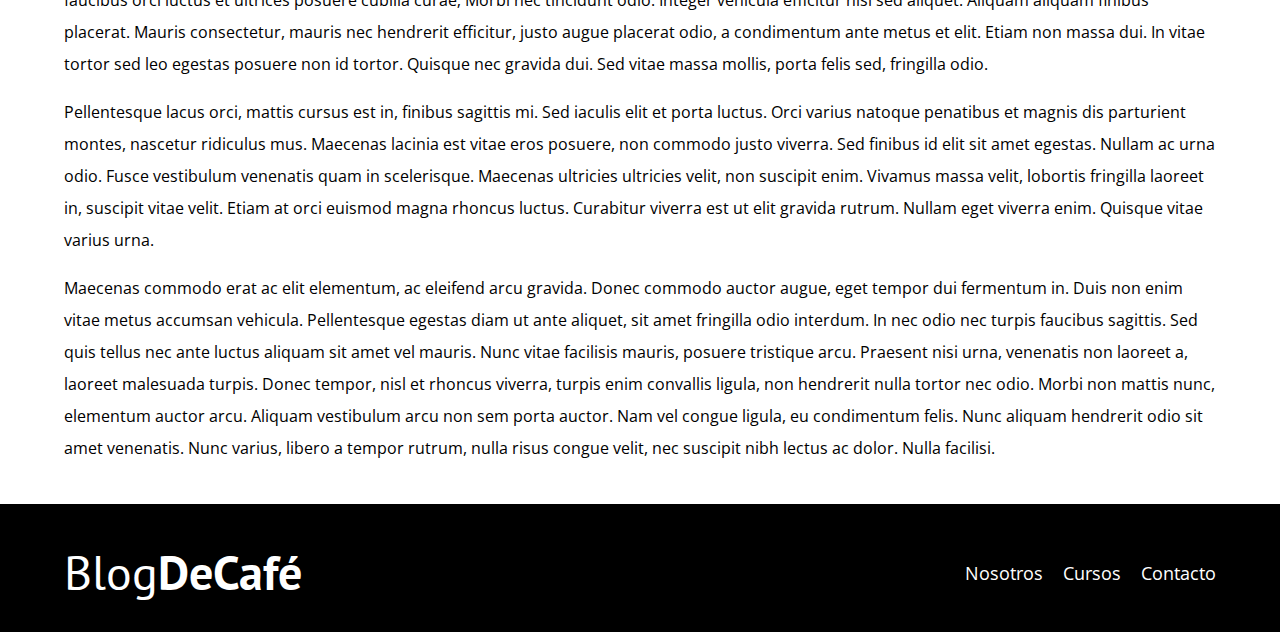
<file: JavascriptDOM/entrada.html>
<!DOCTYPE html>
<html lang="en">
<head>
    <meta charset="UTF-8">
    <meta name="viewport" content="width=device-width, initial-scale=1.0">
    <title>BlogDeCafé</title>
    <link rel="stylesheet" href="css/normalize.css">
    <link href="https://fonts.googleapis.com/css2?family=Open+Sans&family=PT+Sans:wght@400;700&display=swap" rel="stylesheet">
    <link rel="stylesheet" href="css/style.css">
</head>
<body>

    <header class="header">

        <div class="contenedor">
            <div class="barra">
                <a class="logo" href="index.html">
                    <h1 class="logo__nombre no-margin centrar-texto">Blog<span class="logo__bold">DeCafé</span></h1>
                </a>

                <nav class="navegacion">
                    <a href="nosotros.html" class="navegacion__enlace">Nosotros</a>
                    <a href="cursos.html" class="navegacion__enlace">Cursos</a>
                    <a href="contacto.html" class="navegacion__enlace">Contacto</a>
                </nav>
            </div>
        </div>

        <div class="header__texto">
            <h2 class="no-margin">Blog de café con consejos y cursos</h2>
            <p class="no-margin">Aprende de los expertos con las mejores recetas y consejos</p>
        </div>
    </header>

    <main class="contenedor">
        <h3 class="centrar-texto">Sobre Nosotros</h3>

        <img src="img/blog1.jpg" alt="imagen del blog">

        <p>Etiam pulvinar, quam in iaculis viverra, nibh leo tempor sem, vitae bibendum quam neque vel magna. Nunc id maximus elit. Etiam fermentum tristique lacus eu pulvinar. Vivamus scelerisque varius sem. Aliquam sem ante, pretium eget congue a, vehicula ut ligula. Vestibulum ante ipsum primis in faucibus orci luctus et ultrices posuere cubilia curae; Morbi nec tincidunt odio. Integer vehicula efficitur nisi sed aliquet. Aliquam aliquam finibus placerat. Mauris consectetur, mauris nec hendrerit efficitur, justo augue placerat odio, a condimentum ante metus et elit. Etiam non massa dui. In vitae tortor sed leo egestas posuere non id tortor. Quisque nec gravida dui. Sed vitae massa mollis, porta felis sed, fringilla odio.</p>

        <p> Pellentesque lacus orci, mattis cursus est in, finibus sagittis mi. Sed iaculis elit et porta luctus. Orci varius natoque penatibus et magnis dis parturient montes, nascetur ridiculus mus. Maecenas lacinia est vitae eros posuere, non commodo justo viverra. Sed finibus id elit sit amet egestas. Nullam ac urna odio. Fusce vestibulum venenatis quam in scelerisque. Maecenas ultricies ultricies velit, non suscipit enim. Vivamus massa velit, lobortis fringilla laoreet in, suscipit vitae velit. Etiam at orci euismod magna rhoncus luctus. Curabitur viverra est ut elit gravida rutrum. Nullam eget viverra enim. Quisque vitae varius urna.</p>

        <p>Maecenas commodo erat ac elit elementum, ac eleifend arcu gravida. Donec commodo auctor augue, eget tempor dui fermentum in. Duis non enim vitae metus accumsan vehicula. Pellentesque egestas diam ut ante aliquet, sit amet fringilla odio interdum. In nec odio nec turpis faucibus sagittis. Sed quis tellus nec ante luctus aliquam sit amet vel mauris. Nunc vitae facilisis mauris, posuere tristique arcu. Praesent nisi urna, venenatis non laoreet a, laoreet malesuada turpis. Donec tempor, nisl et rhoncus viverra, turpis enim convallis ligula, non hendrerit nulla tortor nec odio. Morbi non mattis nunc, elementum auctor arcu. Aliquam vestibulum arcu non sem porta auctor. Nam vel congue ligula, eu condimentum felis. Nunc aliquam hendrerit odio sit amet venenatis. Nunc varius, libero a tempor rutrum, nulla risus congue velit, nec suscipit nibh lectus ac dolor. Nulla facilisi.</p>
    </main>

    <footer class="footer">
        <div class="contenedor">
            <div class="barra">
                <a class="logo" href="index.html">
                    <h1 class="logo__nombre no-margin centrar-texto">Blog<span class="logo__bold">DeCafé</span></h1>
                </a>

                <nav class="navegacion">
                    <a href="nosotros.html" class="navegacion__enlace">Nosotros</a>
                    <a href="cursos.html" class="navegacion__enlace">Cursos</a>
                    <a href="contacto.html" class="navegacion__enlace">Contacto</a>
                </nav>
            </div>
        </div>
    </footer>
    <script src="js/modernizr.js"></script>
</body>
</html>
</file>
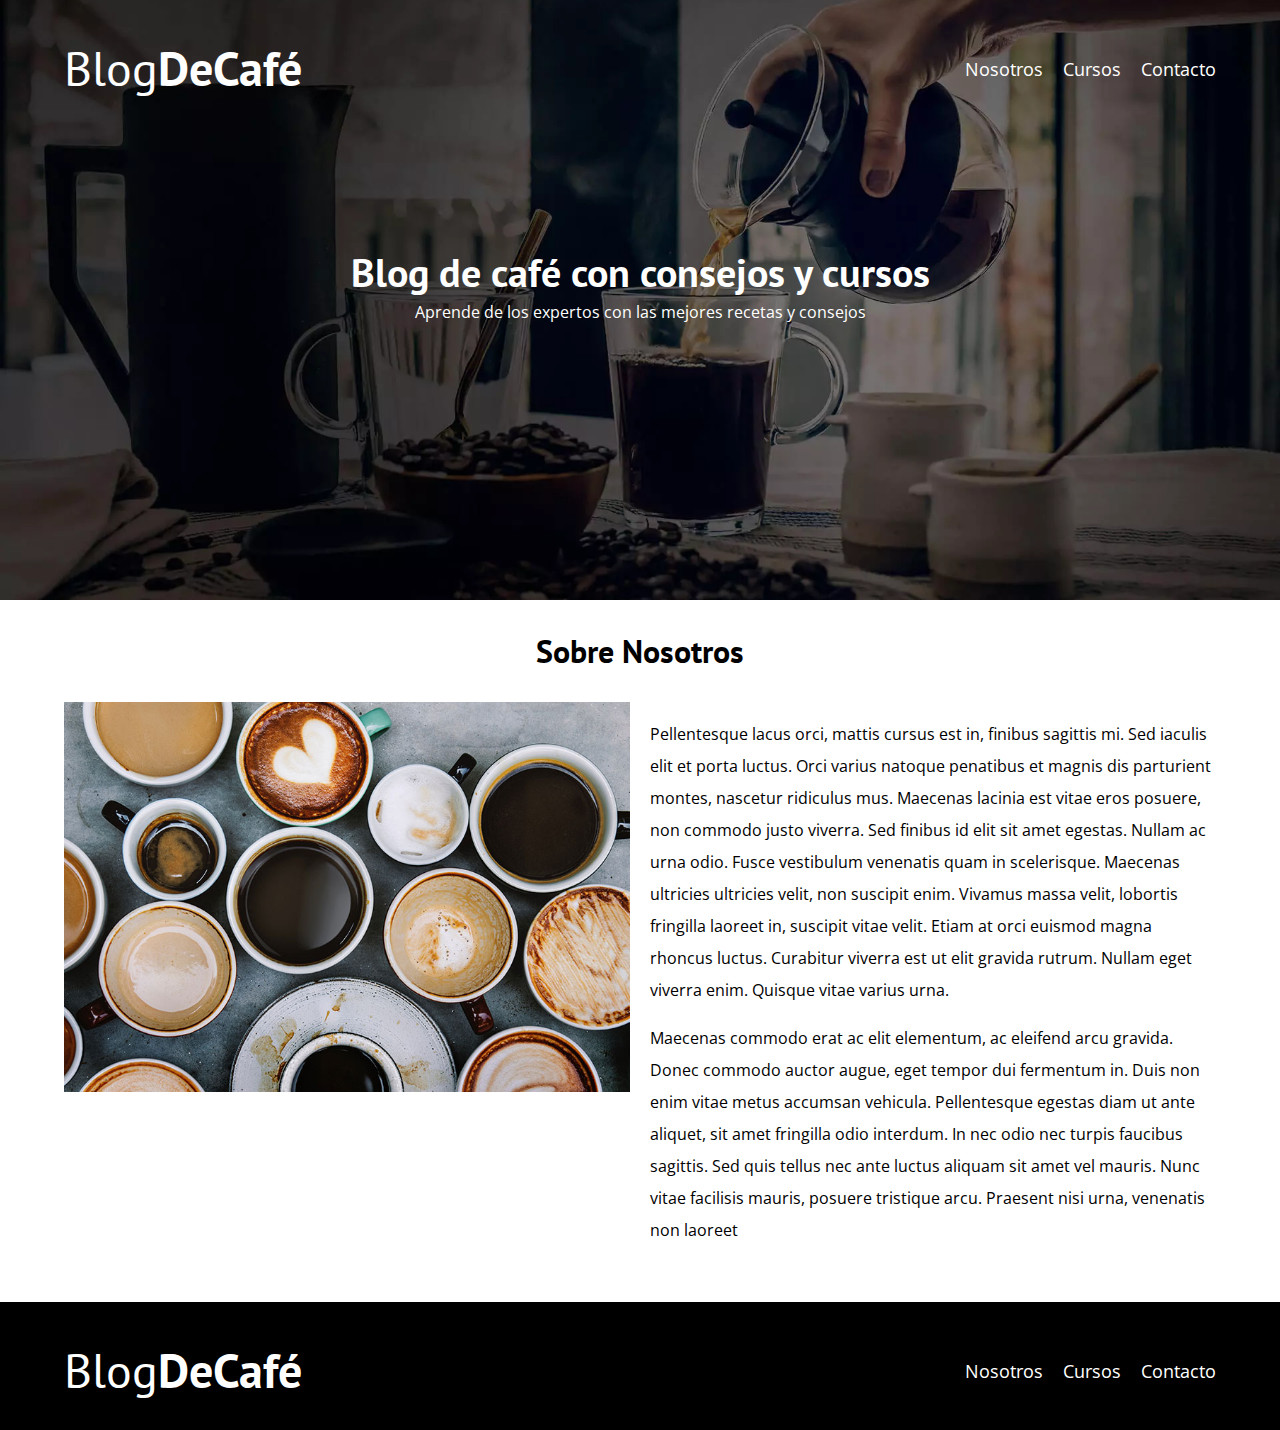
<file: JavascriptDOM/nosotros.html>
<!DOCTYPE html>
<html lang="en">
<head>
    <meta charset="UTF-8">
    <meta name="viewport" content="width=device-width, initial-scale=1.0">
    <title>BlogDeCafé</title>
    <link rel="stylesheet" href="css/normalize.css">
    <link href="https://fonts.googleapis.com/css2?family=Open+Sans&family=PT+Sans:wght@400;700&display=swap" rel="stylesheet">
    <link rel="stylesheet" href="css/style.css">
</head>
<body>

    <header class="header">

        <div class="contenedor">
            <div class="barra">
                <a class="logo" href="index.html">
                    <h1 class="logo__nombre no-margin centrar-texto">Blog<span class="logo__bold">DeCafé</span></h1>
                </a>

                <nav class="navegacion">
                    <a href="nosotros.html" class="navegacion__enlace">Nosotros</a>
                    <a href="cursos.html" class="navegacion__enlace">Cursos</a>
                    <a href="contacto.html" class="navegacion__enlace">Contacto</a>
                </nav>
            </div>
        </div>

        <div class="header__texto">
            <h2 class="no-margin">Blog de café con consejos y cursos</h2>
            <p class="no-margin">Aprende de los expertos con las mejores recetas y consejos</p>
        </div>
    </header>

    <main class="contenedor">
        <h3 class="centrar-texto">Sobre Nosotros</h3>

        <div class="sobre-nosotros">
            <div class="sobre-nosotros__imagen">
                <img src="img/nosotros.jpg" alt="imagen nosotros">
            </div>

            <div class="sobre-nosotros__texto">
                <p>Pellentesque lacus orci, mattis cursus est in, finibus sagittis mi. Sed iaculis elit et porta luctus. Orci varius natoque penatibus et magnis dis parturient montes, nascetur ridiculus mus. Maecenas lacinia est vitae eros posuere, non commodo justo viverra. Sed finibus id elit sit amet egestas. Nullam ac urna odio. Fusce vestibulum venenatis quam in scelerisque. Maecenas ultricies ultricies velit, non suscipit enim. Vivamus massa velit, lobortis fringilla laoreet in, suscipit vitae velit. Etiam at orci euismod magna rhoncus luctus. Curabitur viverra est ut elit gravida rutrum. Nullam eget viverra enim. Quisque vitae varius urna.</p>

                <p>Maecenas commodo erat ac elit elementum, ac eleifend arcu gravida. Donec commodo auctor augue, eget tempor dui fermentum in. Duis non enim vitae metus accumsan vehicula. Pellentesque egestas diam ut ante aliquet, sit amet fringilla odio interdum. In nec odio nec turpis faucibus sagittis. Sed quis tellus nec ante luctus aliquam sit amet vel mauris. Nunc vitae facilisis mauris, posuere tristique arcu. Praesent nisi urna, venenatis non laoreet</p>
            </div>
        </div>
    </main>

    <footer class="footer">
        <div class="contenedor">
            <div class="barra">
                <a class="logo" href="index.html">
                    <h1 class="logo__nombre no-margin centrar-texto">Blog<span class="logo__bold">DeCafé</span></h1>
                </a>

                <nav class="navegacion">
                    <a href="nosotros.html" class="navegacion__enlace">Nosotros</a>
                    <a href="cursos.html" class="navegacion__enlace">Cursos</a>
                    <a href="contacto.html" class="navegacion__enlace">Contacto</a>
                </nav>
            </div>
        </div>
    </footer>
    
    <script src="js/modernizr.js"></script>
</body>
</html>
</file>
<file: curso_website/css/estilos.css>
:root {
  /*pseudoelementos para crear variables personalizadas tambien conocidos como custom properties*/
  --blanco: #ffffff;
  --oscuro: #212121;
  --primario: #4682b4;
  --secundario: rgba(255, 193, 7, 1);
  --gris: #757575;
}

html {
  font-size: 62.5%;
  box-sizing: border-box;
  scroll-snap-type: y mandatory;
}

*,
*:before,
*:after {
  box-sizing: inherit;
}

body {
  font-size: 16px;
  font-family: "Krub", sans-serif; /*Colocarlo aqui va a aplicar a todo*/
  background-image: linear-gradient(
    to top,
    #dfe9f3 0%,
    var(--blanco) 100%
  ); /* to right to bottom to left*/
}

.titulo {
  /*no iniciar con numeros una clase*/
  text-align: center;
  font-size: 3.8rem;
  color: var(--primario);
}

.titulo span {
  font-size: 2rem;
}

.contenedor {
  max-width: 120rem;
  margin-top: 0rem;
  margin-right: auto;
  margin-left: auto;
  margin-bottom: 0rem;

  /*argin: 0 auto 0 auto;*/
  /*margin: 0 auto;*/
}

.nav-bg {
  background-color: var(--secundario);
}

.navegacion-principal {
  display: flex;
  flex-direction: column; /* por defecto es row*/
  /* align-items: center  */
}

@media (min-width: 480px) {
}

@media (min-width: 768px) {
  .navegacion-principal {
    flex-direction: row;
    justify-content: space-between;
  }
}

@media (min-width: 1140px) {
}

@media (min-width: 1400px) {
}

.navegacion-principal a {
  display: block;
  text-align: center;
  color: var(--blanco);
  text-decoration: none;
  padding: 1rem;
  font-size: 2rem;
  font-weight: bold;
}

.navegacion-principal a:hover {
  background-color: var(--primario);
  color: var(--oscuro);
}

.hero {
  background-image: url(../images/webdesarrollo.png);
  background-repeat: no-repeat;
  background-size: cover;
  height: 450px;
  padding: 20px;
  position: relative;
}

.contenido-hero {
  position: absolute;
  background-color: rgba(0, 0, 0, 0.7); /*Anterior*/
  background-color: rgb(0 0 0 /70%);
  width: 100%;
  height: 100%;
  bottom: 0;
  left: 0;
  right: 0;
  top: 0;

  /*alinear horizontal y vertical*/
  display: flex;
  flex-direction: column;
  align-items: center;
  justify-content: center;
}

.contenido-hero p {
  color: var(--blanco);
}

h1 {
  font-size: 3.8rem;
}

h2 {
  font-size: 2.8rem;
}

h3 {
  font-size: 1.8rem;
}

h1,
h2,
h3 {
  text-align: center;
}

.boton {
  background-color: var(--secundario);
  color: var(--blanco);
  padding: 1rem 3rem;
  margin-top: 1rem;
  font-size: 2rem;
  text-decoration: none;
  text-transform: uppercase;
  font-weight: bold;
  border-radius: 0.5rem;
  width: 90%;
  text-align: center;
  border: none;
}

.boton:hover {
  cursor: pointer;
}

@media (min-width: 480px) {
  .boton {
    width: auto; /*se resetea el tamaño*/
  }
}

.sombra {
  box-shadow: 0px 5px 15px -3px #707070;
  background-color: var(--blanco);
  padding: 2rem;
  border-radius: 1rem;
  margin-top: 2rem;
}

/*.lenguajes {
  display: grid;
  grid-template-columns: 300px 300px;
}*/

@media (min-width: 768px) {
  .lenguajes {
    display: grid;

    /*
    grid-template-rows: 200px 800px;
    grid-template-columns: 25% 25% 25% 25%;
    grid-template-columns: repeat(4, 1fr);
    */
    grid-template-columns: 1fr 1fr 1fr 1fr;

    column-gap: 1rem;

    /*filas / columnas*/
    /*grid: 200px 800px / 300px 300px;*/
  }
}

.lenguaje {
  display: flex;
  flex-direction: column;
  align-items: center;
}

.lenguaje h3 {
  color: var(--secundario);
  font-weight: normal;
}

.lenguaje p {
  line-height: 2;
  text-align: center;
}

.lenguaje .iconos {
  height: 10rem;
  width: 10rem;
  background-color: var(--primario);
  border-radius: 50%;
  display: flex;
  flex-direction: row;
  justify-content: center;
  align-items: center;
}

.formulario {
  background-color: var(--gris);
  width: min(60rem, 100%);
  margin: 0 auto;
  padding: 2rem;
  border-radius: 1rem;
}

.formulario fieldset {
  border: none;
}

.formulario legend {
  text-align: center;
  font-size: 1.8rem;
  text-transform: uppercase;
  font-weight: 700;
  margin-bottom: 2rem;
  color: var(--primario);
}

@media (min-width: 768px) {
  .contenedor-campos {
    display: grid;
    grid-template-columns: 50% 50%;
    column-gap: 1rem;
    grid-template-rows: auto auto auto;
  }

  .campo:nth-child(3),
  .campo:nth-child(4) {
    grid-column: 1 / 3;
  }
}

.campo {
  margin-bottom: 1rem;
}

.campo label {
  color: var(--blanco);
  font-weight: bold;
  margin-bottom: 0.5rem;
  display: block;
}

.input-text {
  width: 100%;
  border: none;
  padding: 1.5rem;
  border-radius: 0.5rem;
}

.enviar .boton {
  width: 100%;
}

.footer {
  text-align: center;
}

.lenguajes,
.navegacion-principal,
.formulario {
  scroll-snap-align: center;
  scroll-snap-stop: always;
}

/* 1) Contenedor fluido (crítico) */
.contenedor {
  width: min(100% - 2rem, 120rem);
  margin-inline: auto;
}

/* 3) Hero adaptable (opcional pero recomendado) */
.hero {
  min-height: clamp(260px, 45vh, 520px);
}

/* 4) Grid “Lenguajes” más progresivo */
@media (min-width: 768px) {
  .lenguajes {
    display: grid;
    grid-template-columns: repeat(2, 1fr);
    gap: 2rem;
  }
}
@media (min-width: 1024px) {
  .lenguajes {
    grid-template-columns: repeat(4, 1fr);
    gap: 3rem;
  }
}

/* 5) Navbar (mejor tap target) */
.navegacion-principal a {
  padding: 1rem 1.25rem;
}
</file>
<file: IntroduccionJS/css/style.css>
body {
  background: #4b6cb7; /* fallback for old browsers */
  background: -webkit-linear-gradient(
    to right,
    #182848,
    #4b6cb7
  ); /* Chrome 10-25, Safari 5.1-6 */
  background: linear-gradient(
    to right,
    #182848,
    #4b6cb7
  ); /* W3C, IE 10+/ Edge, Firefox 16+, Chrome 26+, Opera 12+, Safari 7+ */
}

h1,
p,
a {
  font-family: "Carrois Gothic SC", sans-serif;
  display: block;
  text-align: center;
  line-height: 0.8;
  color: white;
}
.contenido {
  max-width: 1200px;
  margin: 5rem auto 0 auto;
  color: white;
  font-size: 3rem;
  font-family: "Carrois Gothic SC", sans-serif;
}
h1 {
  font-size: 4rem;
}
a {
  font-size: 1.4rem;
}
p {
  font-size: 2.2rem;
}

.hashtag {
  font-family: Arial, Helvetica, sans-serif;
}
</file>
<file: JavascriptDOM/css/style.css>
:root {
    --fuenteHeading: 'PT Sans', sans-serif;
    --fuenteParrafos: 'Open Sans', sans-serif;

    --primario: #784D3C;
    --gris: #e1e1e1;
    --blanco: #ffffff;
    --negro: #000000;
}
html {
    box-sizing: border-box;
    font-size: 62.5%; /* 1 rem = 10px */    
}
*, *:before, *:after {
    box-sizing: inherit;
}
body {
    font-family: var(--fuenteParrafos);
    font-size: 1.6rem;
    line-height: 2;
}

/** Globales **/
.contenedor {
    width: min(90%, 120rem);
    margin: 0 auto;
}
a {
    text-decoration: none;
}
h1, h2, h3, h4 {
    font-family: var(--fuenteHeading);
    line-height: 1.2;
}
h1 {
    font-size: 4.8rem;
}
h2 {
    font-size: 4rem;
}
h3 {
    font-size: 3.2rem;
}
h4 {
    font-size: 2.8rem;
}
img {
    max-width: 100%;
}
/** Utilidades **/
.no-margin {
    margin: 0;
}
.no-padding {
    padding: 0;
}
.centrar-texto {
    text-align: center;
}

/** Header **/
.webp .header {
    background-image: url(../img/banner.webp);
}
.no-webp .header {
    background-image: url(../img/banner.jpg);
}
.header {
    height: 60rem;
    background-size: cover;
    background-repeat: no-repeat;
    background-position: center center;
}
.header__texto {
   text-align: center;
   color: var(--blanco);
   margin-top: 5rem;
}
@media (min-width: 768px) {
    .header__texto {
        margin-top: 15rem;
    }
}
.barra {
    padding-top: 4rem;
}

@media (min-width: 768px) {
    .barra {
        display: flex;
        justify-content: space-between;
        align-items: center;
    }
}
.logo {
    color: var(--blanco);
    
}
.logo__nombre {
    font-weight: 400;
}
.logo__bold {
    font-weight: 700;
}
@media (min-width: 768px) {
    .navegacion {
        display: flex;
        gap: 2rem;
    }
}
.navegacion__enlace {
    display: block;
    text-align: center;
    font-size: 1.8rem;
    color: var(--blanco);
}

@media (min-width: 768px) {
    .contenido-principal {
        display: grid;
        grid-template-columns: 2fr 1fr;
        column-gap: 4rem;
    }
}

.entrada {
    border-bottom: 1px solid var(--gris);
    margin-bottom: 2rem;
}
.entrada:last-of-type {
    border: none;
    margin-bottom: 0;
}
.boton {
    display: block;
    font-family: var(--fuenteHeading);
    color: var(--blanco);
    text-align: center;
    padding: 1rem 3rem;
    font-size: 1.8rem;
    text-transform: uppercase;
    font-weight: 700;
    margin-bottom: 2rem;
    border: none;
}

@media (min-width: 768px) {
    .boton {
        display: inline-block;

    }
}
.boton:hover {
    cursor: pointer;
}
.boton--primario {
    background-color: var(--negro);
}
.boton--secundario {
    background-color: var(--primario);
}

.cursos {
    list-style: none;
}

.widget-curso {
    border-bottom: 1px solid var(--gris);
    margin-bottom: 2rem;
}
.widget-curso:last-of-type {
    border: none;
    margin-bottom: 0;
}
.widget-curso__label {
    font-family: var(--fuenteHeading);
    font-weight: bold;
}
.widget-curso__info {
    font-weight: normal;
}
.widget-curso__label,
.widget-curso__info {
    font-size: 2rem;
}

.footer {
    background-color: var(--negro);
    padding-bottom: 3rem;
    margin-top: 4rem;
}

/** Sobre Nosotros **/
@media (min-width: 768px) {
    .sobre-nosotros {
        display: grid;
        grid-template-columns: repeat(2, 1fr);
        column-gap: 2rem;
    }
}

/** Cursos **/
.curso {
    padding: 3rem 0;
    border-bottom: 1px solid var(--gris);
}
@media (min-width: 768px) {
    .curso {
        display: grid;
        grid-template-columns: 1fr 2fr;
        column-gap: 2rem;
    }
}
.curso:last-of-type {
   border: none;
}
.curso__label {
    font-family: var(--fuenteHeading);
    font-weight: bold;
}
.curso__info {
    font-weight: normal;
}
.curso__label,
.curso__info {
    font-size: 2rem;
}

/** Contacto **/

.error {
    background-color: rgb(185, 0, 0);
    text-align: center;
    padding: 1rem;
    color: var(--blanco);
    text-transform: uppercase;
}
.correcto {
    background-color: rgb(74, 185, 0);
    text-align: center;
    padding: 1rem;
    color: var(--blanco);
    text-transform: uppercase;
}
.contacto-bg {
    background-image: url(../img/contacto.jpg);
    height: 40rem;
    background-size: cover;
    background-repeat: no-repeat;
}

.formulario {
    background-color: var(--blanco);
    margin: -5rem auto 0 auto;
    width: 95%;
    padding: 5rem;
}
.campo {
    display: flex;
    margin-bottom: 2rem;
}
.campo__label {
    flex: 0 0 9rem;
    text-align: right;
    padding-right: 2rem;
}
.campo__field {
    flex: 1;
    border: 1px solid var(--gris);
}
.campo__field--textarea {
    height: 20rem;
}
</file>
